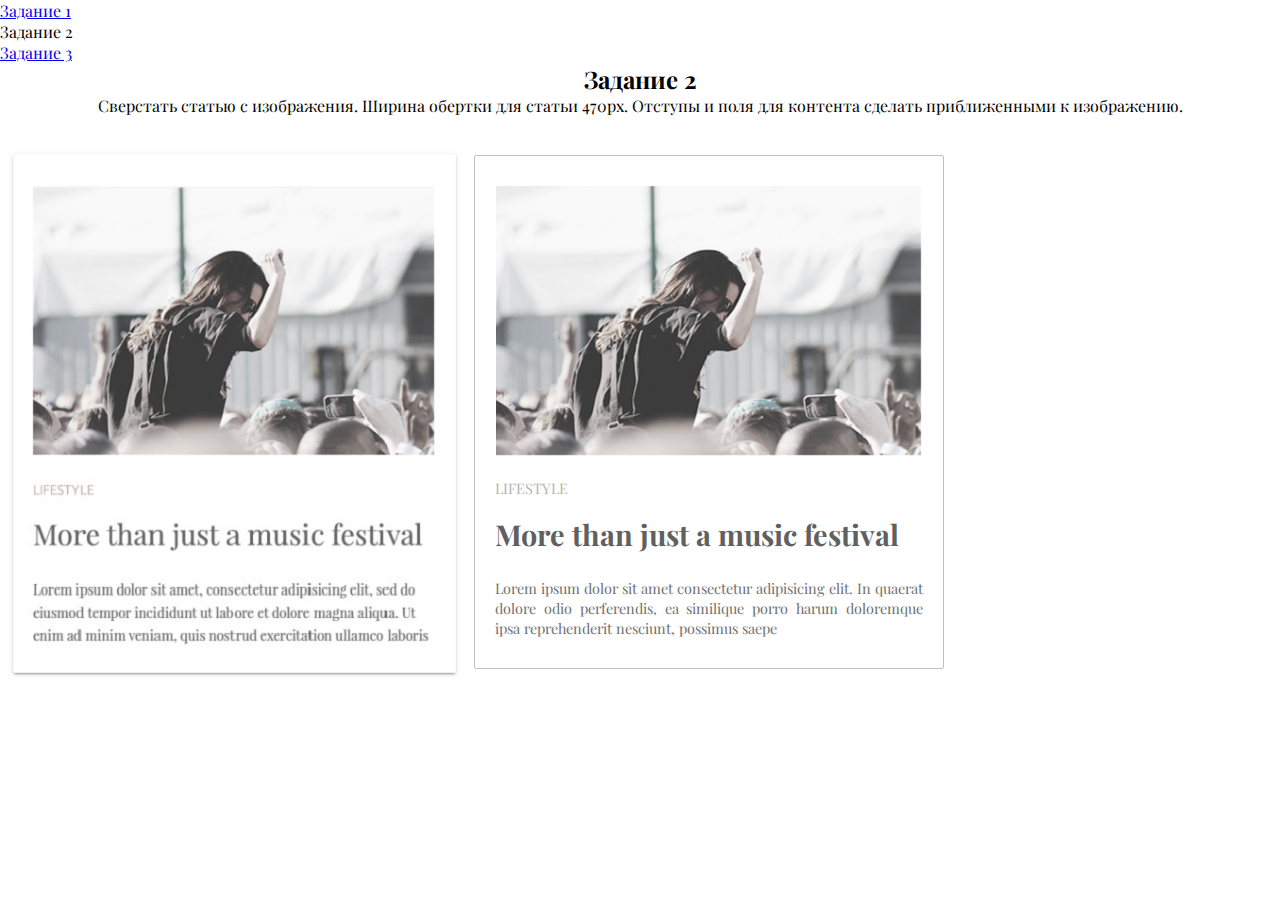
<file: extra_homework/task2.html>
<!DOCTYPE html>
<html lang="en">
  <head>
    <meta charset="UTF-8" />
    <meta http-equiv="X-UA-Compatible" content="IE=Edge" />
    <link rel="stylesheet" href="css/task2.css" />
    <link
      href="https://fonts.googleapis.com/css2?family=Playfair+Display&display=swap"
      rel="stylesheet"
    />
    <title>Additional homework#3</title>
  </head>

  <body>
    <nav>
      <ul>
        <li><a href="index.html">Задание 1</a></li>
        <li>Задание 2</li>
        <li><a href="task3.html">Задание 3</a></li>
      </ul>
    </nav>
    <div class="about">
      <h2>Задание 2</h2>
      <p>
        Сверстать статью с изображения. Ширина обертки для статьи 470px. Отступы
        и поля для контента сделать приближенными к изображению.
      </p>
    </div>
    <div class="wrap">
      <div class="example">
        <img src="img/task2.png" alt="task2" width="470" />
      </div>
      <div class="container">
        <img src="img/party.png" alt="task2" />
        <p class="tags">
          lifestyle
        </p>
        <h2>More than just a music festival</h2>
        <p>
          Lorem ipsum dolor sit amet consectetur adipisicing elit. In quaerat
          dolore odio perferendis, ea similique porro harum doloremque ipsa
          reprehenderit nesciunt, possimus saepe
        </p>
      </div>
    </div>
  </body>
</html>
</file>
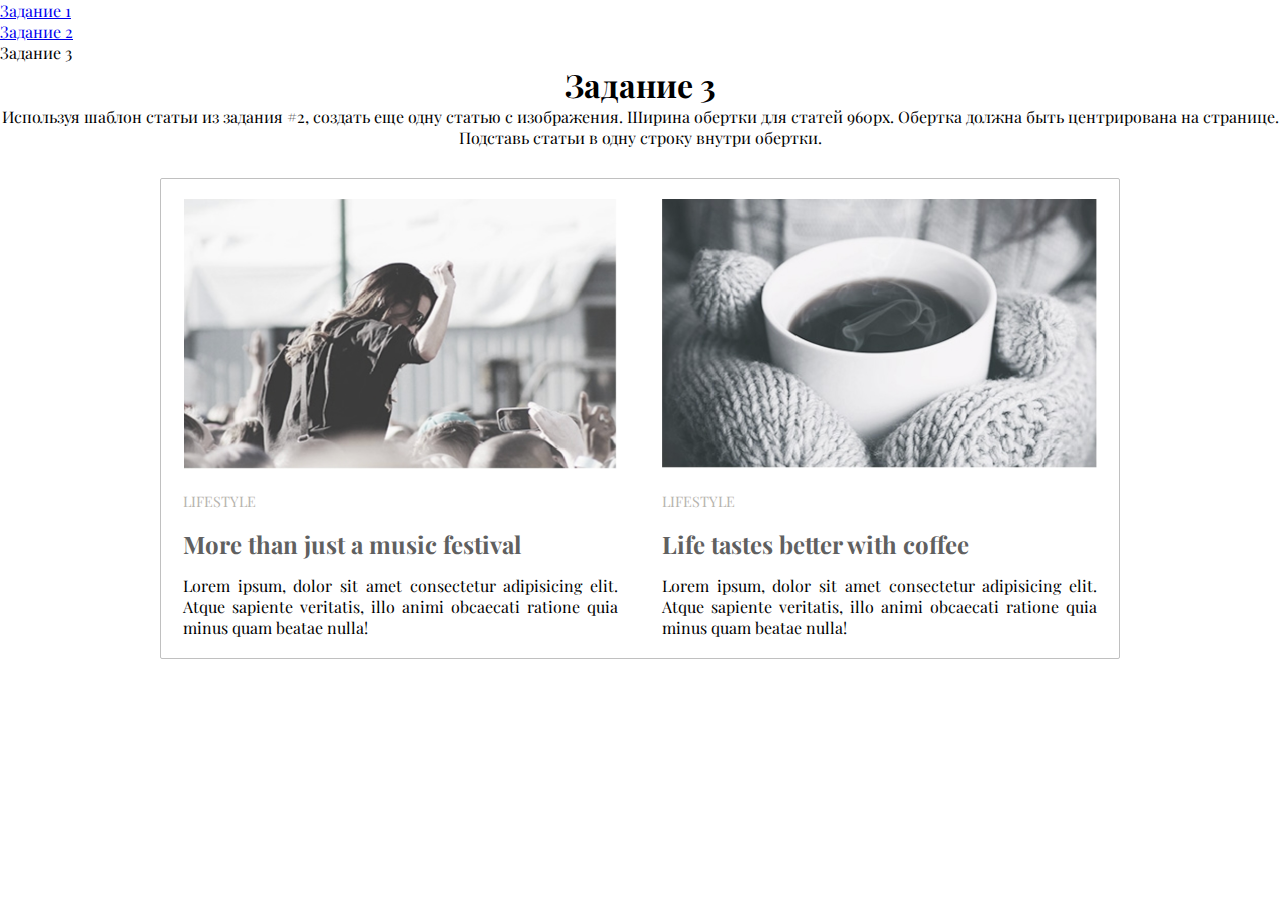
<file: extra_homework/task3.html>
<!DOCTYPE html>
<html lang="en">
  <head>
    <meta charset="UTF-8" />
    <meta http-equiv="X-UA-Compatible" content="IE=Edge" />

    <link
      href="https://fonts.googleapis.com/css2?family=Playfair+Display&display=swap"
      rel="stylesheet"
    />
    <link rel="stylesheet" href="css/task3.css" />
    <title>Additional homework#3</title>
  </head>

  <body>
    <nav>
      <ul>
        <li><a href="index.html">Задание 1</a></li>
        <li><a href="task2.html">Задание 2</a></li>
        <li>Задание 3</li>
      </ul>
    </nav>
    <div class="about">
      <h1>Задание 3</h1>
      <p>
        Используя шаблон статьи из задания #2, создать еще одну статью с
        изображения. Ширина обертки для статей 960px. Обертка должна быть
        центрирована на странице. Подставь статьи в одну строку внутри обертки.
      </p>
    </div>
    <div class="container">
      <div class="wrap">
        <div class="content">
          <img src="img/party.png" alt="" />
          <p class="tags">lifestyle</p>
          <h2>More than just a music festival</h2>
          <p>
            Lorem ipsum, dolor sit amet consectetur adipisicing elit. Atque
            sapiente veritatis, illo animi obcaecati ratione quia minus quam
            beatae nulla!
          </p>
        </div>
      </div>
      <div class="wrap">
        <div class="content">
          <img src="img/coffee.png" alt="" />
          <p class="tags">lifestyle</p>
          <h2>Life tastes better with coffee</h2>
          <p>
            Lorem ipsum, dolor sit amet consectetur adipisicing elit. Atque
            sapiente veritatis, illo animi obcaecati ratione quia minus quam
            beatae nulla!
          </p>
        </div>
      </div>
    </div>
  </body>
</html>
</file>
<file: extra_homework/css/task2.css>
* {
  padding: 0;
  margin: 0;
}

body {
  font-size: 16px;
  width: 100%;
  font-family: "Playfair Display";
}

.wrap {
  width: 1000px;
}

.example {
  width: 470px;
  display: inline-block;
  vertical-align: top;
}
.container {
  font-family: "Playfair Display";
  box-sizing: border-box;
  padding: 30px 20px;
  border: 1px solid #c0c0c0;
  border-radius: 2px;
  margin-top: 9px;
  width: 470px;
  display: inline-block;
  text-align: justify;
}
.container img {
  margin: 0 auto;
  width: 100%;
  height: 270px;
}

.container h2 {
  font-size: 1.8em;
  color: #606060;
  margin: 0 0 15px 0;
}
.container p {
  font-size: 0.9em;
  margin: 25px 0 0 0;
  color: #717171;
}

p.tags {
  font-size: 0.9em;
  text-transform: uppercase;
  color: #b7b4ae;
  margin: 18px 0 17px 0;
}
.about {
  margin-bottom: 30px;
  text-align: center;
}
</file>
<file: extra_homework/css/task3.css>
* {
  padding: 0;
  margin: 0;
}
body {
  font-size: 16px;
  width: 100%;
  font-family: "Playfair Display";
}

img {
  margin: 0 auto;
}
p.tags {
  font-size: 0.9em;
  text-transform: uppercase;
  color: #b7b4ae;
  margin: 18px 0 17px 0;
}

.container {
  width: 960px;
  margin: 0 auto;
  box-sizing: border-box;
  border: 1px solid #c0c0c0;
  border-radius: 2px;
  text-align: center;
}

.content {
  text-align: justify;
  vertical-align: top;
  margin: 20px;
}

.wrap {
  display: inline-block;
  width: 475px;
}

.container img {
  width: 100%;
  height: 270px;
}
p.tags {
  font-size: 0.9em;
  text-transform: uppercase;
  color: #b7b4ae;
  margin: 18px 0 17px 0;
}

.container h2 {
  font-size: 1.5em;
  color: #606060;
  margin: 0 0 15px 0;
}

.about {
  margin-bottom: 30px;
  text-align: center;
}
</file>
